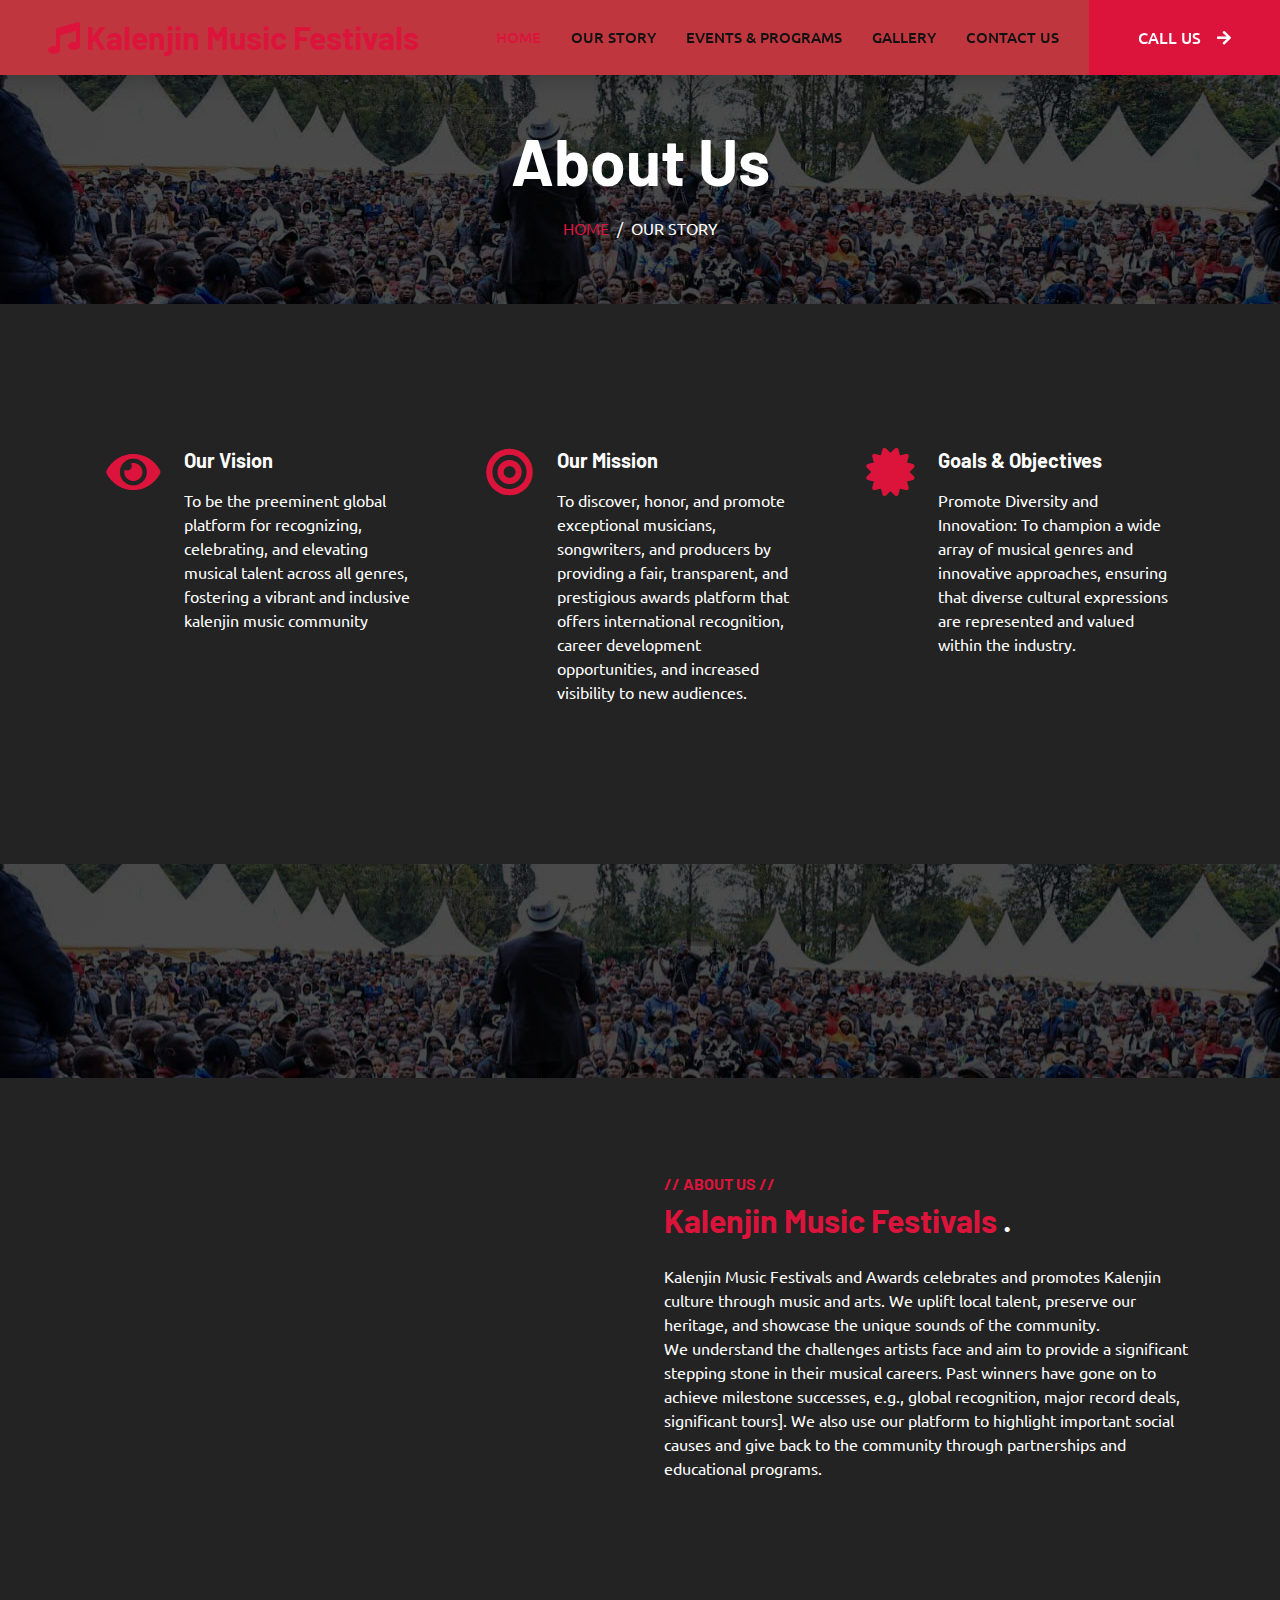
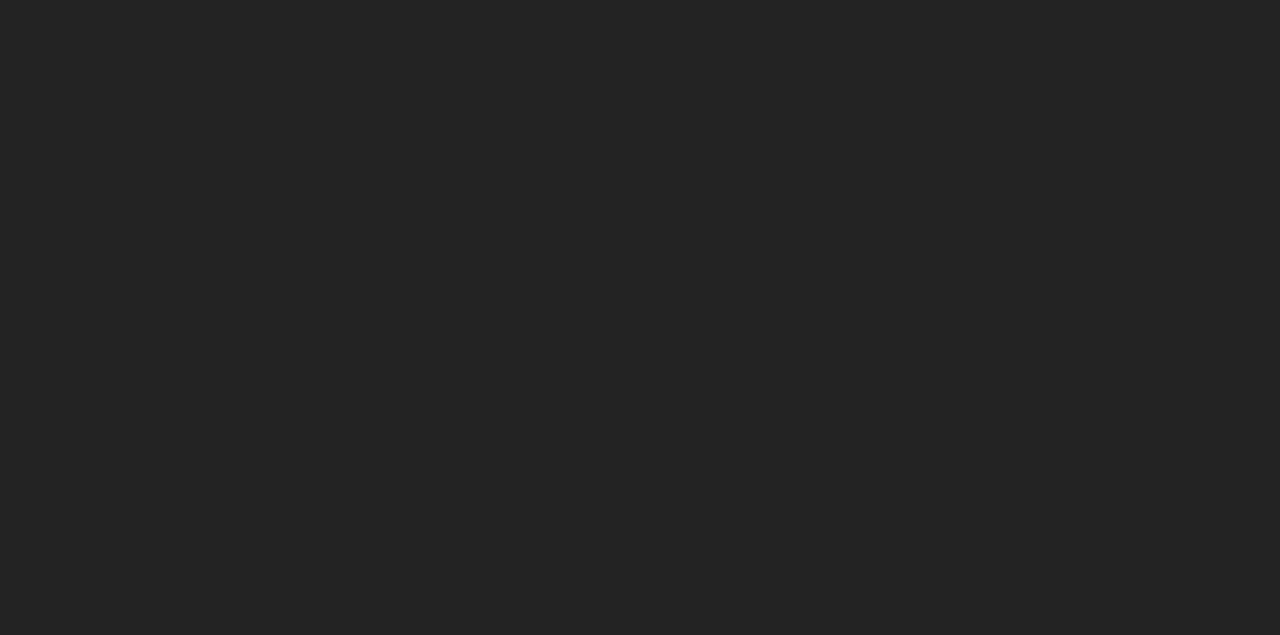
<file: about.html>
<!DOCTYPE html>
<html lang="en">

<head>
  <meta charset="utf-8" />
  <title>About us | Kalenjin Music Festivals </title>
  <meta content="width=device-width, initial-scale=1.0" name="viewport" />
  <meta content="Kalenjin Music Festivals" name="keywords" />
  <meta content="Our Story @Kalenjin Music Festivals" name="description" />

  <link href="img/favicon.ico" rel="icon" />

  <link rel="preconnect" href="https://fonts.googleapis.com" />
  <link rel="preconnect" href="https://fonts.gstatic.com" crossorigin />
  <link href="https://fonts.googleapis.com/css2?family=Barlow:wght@600;700&family=Ubuntu:wght@400;500&display=swap"
    rel="stylesheet" />

  <link href="https://cdnjs.cloudflare.com/ajax/libs/font-awesome/5.10.0/css/all.min.css" rel="stylesheet" />
  <link href="https://cdn.jsdelivr.net/npm/bootstrap-icons@1.4.1/font/bootstrap-icons.css" rel="stylesheet" />

  <link href="lib/owlcarousel/assets/owl.carousel.min.css" rel="stylesheet" />
  <link href="lib/tempusdominus/css/tempusdominus-bootstrap-4.min.css" rel="stylesheet" />

  <link href="css/bootstrap.min.css" rel="stylesheet" />

  <link href="css/style.css" rel="stylesheet" />
</head>

<body>


  <nav class="navbar navbar-expand-lg bg-white navbar-light shadow sticky-top p-0">
    <a href="index.html" class="navbar-brand d-flex align-items-center px-4 px-lg-5">
      <h2 class="m-0 text-primary">
        <i class="fa fa-music"></i> Kalenjin Music Festivals
      </h2>
    </a>
    <button type="button" class="navbar-toggler me-4" data-bs-toggle="collapse" data-bs-target="#navbarCollapse">
      <span class="navbar-toggler-icon"></span>
    </button>
    <div class="collapse navbar-collapse" id="navbarCollapse">
      <div class="navbar-nav ms-auto p-4 p-lg-0">
        <a href="index.html" class="nav-item nav-link active">Home</a>
        <a href="about.html" class="nav-item nav-link">Our Story</a>
        <a href="events.html" class="nav-item nav-link">Events & Programs</a>
        <a href="gallery.html" class="nav-item nav-link">Gallery</a>
        <a href="contact.html" class="nav-item nav-link">Contact Us</a>
      </div>
      <a href="tel:+254703768120" class="btn btn-primary py-4 px-lg-5 d-none d-lg-block">Call Us<i
          class="fa fa-arrow-right ms-3"></i></a>
    </div>
  </nav>

  <div class="container-fluid page-header mb-5 p-0" style="background-image: url(img/carousel-bg-1.jpg)">
    <div class="container-fluid page-header-inner py-5">
      <div class="container text-center">
        <h1 class="display-3 text-white mb-3 animated slideInDown">
          About Us
        </h1>
        <nav aria-label="breadcrumb">
          <ol class="breadcrumb justify-content-center text-uppercase">
            <li class="breadcrumb-item"><a href="index.html">Home</a></li>
            <li class="breadcrumb-item text-white active" aria-current="page">
              Our Story
            </li>
          </ol>
        </nav>
      </div>
    </div>
  </div>
  

  <div class="container-xxl py-5">
    <div class="container">
      <div class="row g-4">
        <div class="col-lg-4 col-md-6 wow fadeInUp" data-wow-delay="0.1s">
          <div class="d-flex py-5 px-4">
            <i class="fa fa-eye fa-3x text-primary flex-shrink-0"></i>
            <div class="ps-4">
              <h5 class="mb-3">Our Vision</h5>
              <p>
                To be the preeminent global platform for recognizing, celebrating, and elevating musical talent across
                all genres, fostering a vibrant and inclusive kalenjin music community
              </p>
            </div>
          </div>
        </div>
        <div class="col-lg-4 col-md-6 wow fadeInUp" data-wow-delay="0.3s">
          <div class="d-flex py-5 px-4">
            <i class="fa fa-bullseye fa-3x text-primary flex-shrink-0"></i>
            <div class="ps-4">
              <h5 class="mb-3">Our Mission</h5>
              <p>
                To discover, honor, and promote exceptional musicians, songwriters, and producers by providing a fair,
                transparent, and prestigious awards platform that offers international recognition, career development
                opportunities, and increased visibility to new audiences.
              </p>
            </div>
          </div>
        </div>
        <div class="col-lg-4 col-md-6 wow fadeInUp" data-wow-delay="0.5s">
          <div class="d-flex py-5 px-4">
            <i class="fa fa-certificate fa-3x text-primary flex-shrink-0"></i>
            <div class="ps-4">
              <h5 class="mb-3">Goals & Objectives</h5>
              <p>
                Promote Diversity and Innovation: To champion a wide array of musical genres and innovative approaches,
                ensuring that diverse cultural expressions are represented and valued within the industry.
              </p>
            </div>
          </div>
        </div>
      </div>
    </div>
  </div>

  <div class="container-fluid fact bg-dark my-5 py-5">
    <div class="container">
      <div class="row g-4">
        <div class="col-md-6 col-lg-3 text-center wow fadeIn" data-wow-delay="0.1s">
          <i class="fa fa-check fa-2x text-white mb-3"></i>
          <h2 class="text-white mb-2" data-toggle="counter-up">15</h2>
          <p class="text-white mb-0">Years In Industry</p>
        </div>
        <div class="col-md-6 col-lg-3 text-center wow fadeIn" data-wow-delay="0.3s">
          <i class="fa fa-users-cog fa-2x text-white mb-3"></i>
          <h2 class="text-white mb-2" data-toggle="counter-up">499</h2>
          <p class="text-white mb-0">Artists</p>
        </div>
        <div class="col-md-6 col-lg-3 text-center wow fadeIn" data-wow-delay="0.5s">
          <i class="fa fa-award fa-2x text-white mb-3"></i>
          <h2 class="text-white mb-2" data-toggle="counter-up">5699</h2>
          <p class="text-white mb-0">Awards</p>
        </div>
        <div class="col-md-6 col-lg-3 text-center wow fadeIn" data-wow-delay="0.7s">
          <i class="fa fa-calendar fa-2x text-white mb-3"></i>
          <h2 class="text-white mb-2" data-toggle="counter-up">8999</h2>
          <p class="text-white mb-0">Programs & Events</p>
        </div>
      </div>
    </div>
  </div>

  <div class="container-xxl py-5">
    <div class="container">
      <div class="row g-5">
        <div class="col-lg-6 pt-4" style="min-height: 400px">
          <div class="position-relative h-100 wow fadeIn" data-wow-delay="0.1s">
            <img class="position-absolute img-fluid w-100 h-100" src="img/logo.png" style="object-fit: cover" alt="" />
          </div>
        </div>
        <div class="col-lg-6">
          <h6 class="text-primary text-uppercase">// About Us //</h6>
          <h1 class="mb-4">
            <span class="text-primary">Kalenjin Music Festivals </span> .
          </h1>
          <p class="mb-4">
            Kalenjin Music Festivals and Awards celebrates and promotes Kalenjin culture through music and arts. We
            uplift local talent, preserve our heritage, and showcase the unique sounds of the community.<br>
            We understand the challenges artists face and aim to provide a significant stepping stone in their musical
            careers. Past winners have gone on to achieve milestone successes, e.g., global recognition, major
            record deals, significant tours]. We also use our platform to highlight important social causes and give
            back to the community through partnerships and educational programs.
          </p>
        </div>
      </div>
    </div>
  </div>

  

  <div class="container-fluid bg-dark text-light footer pt-5 mt-5 wow fadeIn" data-wow-delay="0.1s">
    <div class="container py-5">
      <div class="row g-5">
        <div class="col-lg-3 col-md-6">
          <h4 class="text-light mb-4">Address</h4>
          <p class="mb-2">
            <i class="fa fa-map-marker-alt me-3"></i> Eldoret, Kenya
          </p>
          <p class="mb-2">
            <i class="fa fa-phone-alt me-3"></i> 0703-768-120
          </p>
          <p class="mb-2">
            <i class="fa fa-envelope me-3"></i>hello@kalenjinmusicfestival.org
          </p>
          <div class="d-flex pt-2">
            <a class="btn btn-outline-light btn-social" href=""><i class="fab fa-twitter"></i></a>
            <a class="btn btn-outline-light btn-social" href="https://www.facebook.com/profile.php?id=61564987312670"><i class="fab fa-facebook-f"></i></a>
            <a class="btn btn-outline-light btn-social" href=""><i class="fab fa-youtube"></i></a>
            <a class="btn btn-outline-light btn-social" href=""><i class="fab fa-linkedin-in"></i></a>
          </div>
        </div>
        <div class="col-lg-3 col-md-6">
          <h4 class="text-light mb-4">Featured Events & Programs</h4>
          <h6 class="text-light">Voting will kick off from 11th November to 11th December 2025:</h6>
          <p class="mb-4">
            Awards Date: 13th December 2025.
            Venue : Eldoret Sports Club.</p>
          <h6 class="text-light">Last call for submission.:</h6>
          <p class="mb-0">Submission closes tomorrow at 11:59 pm.
            Voting will officially kick off from 11th November to 11th December 2025.
          </p>
        </div>
        <div class="col-lg-3 col-md-6">
          <h4 class="text-light mb-4">Quick Links</h4>
          <a class="btn btn-link" href="index.html">Home</a>
          <a class="btn btn-link" href="about.html">About Us</a>
          <a class="btn btn-link" href="events.html">Events & Programs</a>
          <a class="btn btn-link" href="gallery.html">Gallery</a>
          <a class="btn btn-link" href="contact.html">Contact Us</a>
        </div>
      </div>
    </div>
    <div class="container">
      <div class="copyright">
        <div class="row">
          <div class="col-md-6 text-center text-md-start mb-3 mb-md-0">
            ©2025 Kalenjin Music Festivals

          </div>
          <div class="col-md-6 text-center text-md-end">
            <div class="footer-menu">
              <a class="border-bottom" href="tel:+254722424220">Developed by Eyern</a>
            </div>
          </div>
        </div>
      </div>
    </div>
  </div>

  <script>
    var url = 'https://wati-integration-prod-service.clare.ai/v2/watiWidget.js?68831';
    var s = document.createElement('script');
    s.type = 'text/javascript';
    s.async = true;
    s.src = url;
    var options = {
    "enabled":true,
    "chatButtonSetting":{
        "backgroundColor":"#dc143c",
        "ctaText":"Chat with us 👋",
        "borderRadius":"25",
        "marginLeft": "0",
        "marginRight": "20",
        "marginBottom": "20",
        "ctaIconWATI":true,
        "position":"right"
    },
    "brandSetting":{
        "brandName":"Kalenjin Music Festivals",
        "brandSubTitle":"undefined",
        "brandImg":"https://www.wati.io/wp-content/uploads/2023/04/Wati-logo.svg",
        "welcomeText":"Hi there!\nHow can I help you today?",
        "messageText":"",
        "backgroundColor":"#dc143c",
        "ctaText":"Chat with us 👋",
        "borderRadius":"25",
        "autoShow":false,
        "phoneNumber":"254703768120"
    }
    };
    s.onload = function() {
        CreateWhatsappChatWidget(options);
    };
    var x = document.getElementsByTagName('script')[0];
    x.parentNode.insertBefore(s, x);
</script>

  <script src="https://code.jquery.com/jquery-3.4.1.min.js"></script>
  <script src="https://cdn.jsdelivr.net/npm/bootstrap@5.0.0/dist/js/bootstrap.bundle.min.js"></script>
  <script src="lib/wow/wow.min.js"></script>

  <script src="lib/waypoints/waypoints.min.js"></script>
  <script src="lib/counterup/counterup.min.js"></script>
  <script src="lib/owlcarousel/owl.carousel.min.js"></script>
  <script src="lib/tempusdominus/js/moment.min.js"></script>
  <script src="lib/tempusdominus/js/moment-timezone.min.js"></script>
  <script src="lib/tempusdominus/js/tempusdominus-bootstrap-4.min.js"></script>

  <script src="js/main.js"></script>
</body>

</html>
</file>
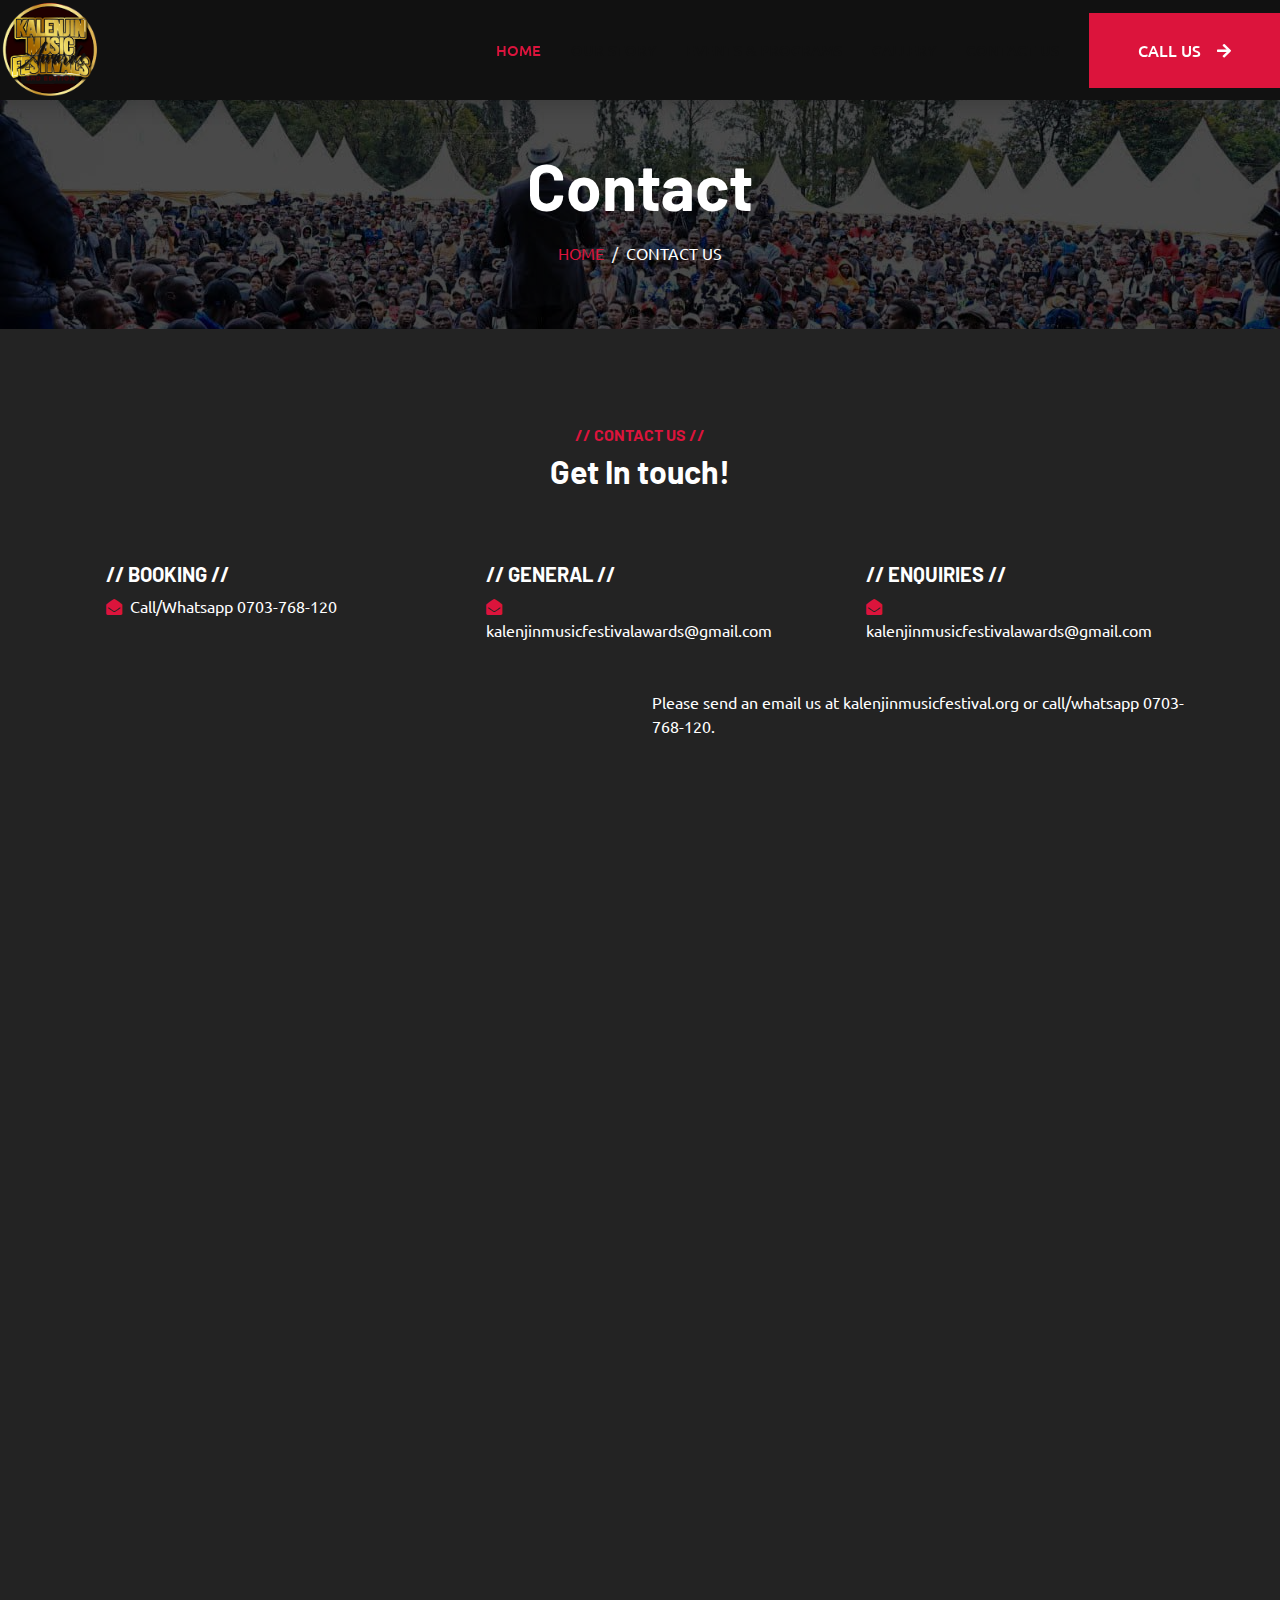
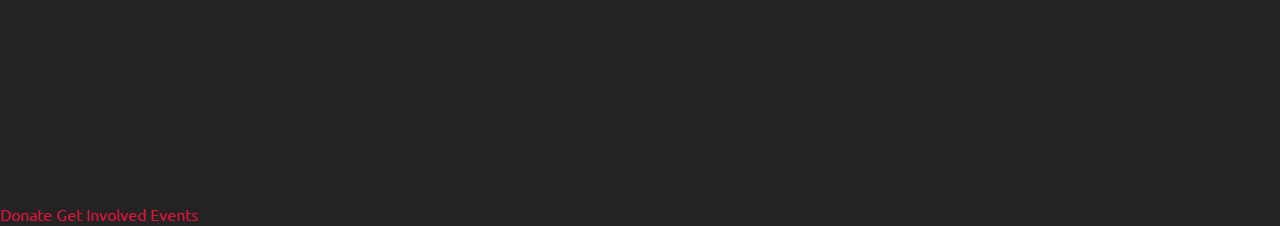
<file: contact.html>
<!DOCTYPE html>
<html lang="en">

<head>
  <meta charset="utf-8" />
  <title>Contact Us | Kalenjin Music Festivals </title>
  <meta content="width=device-width, initial-scale=1.0" name="viewport" />
  <meta content="Contact Kalenjin Music Festivals" name="keywords" />
  <meta content="Reach us today!" name="description" />
  <link href="img/favicon.ico" rel="icon" />

  <link rel="preconnect" href="https://fonts.googleapis.com" />
  <link rel="preconnect" href="https://fonts.gstatic.com" crossorigin />
  <link href="https://fonts.googleapis.com/css2?family=Barlow:wght@600;700&family=Ubuntu:wght@400;500&display=swap"
    rel="stylesheet" />

  <link href="https://cdnjs.cloudflare.com/ajax/libs/font-awesome/5.10.0/css/all.min.css" rel="stylesheet" />
  <link href="https://cdn.jsdelivr.net/npm/bootstrap-icons@1.4.1/font/bootstrap-icons.css" rel="stylesheet" />

  <link href="lib/owlcarousel/assets/owl.carousel.min.css" rel="stylesheet" />
  <link href="lib/tempusdominus/css/tempusdominus-bootstrap-4.min.css" rel="stylesheet" />

  <link href="css/bootstrap.min.css" rel="stylesheet" />

  <link href="css/style.css" rel="stylesheet" />
</head>

<body>

  <nav class="navbar navbar-expand-lg bg-dark navbar-light shadow sticky-top p-0">
    <a href="index.html">
      <img alt="Kalenjin Music Festivals" src="img/logo.png" width="100px" height="100px">
    </a>
    <button type="button" class="navbar-toggler me-4" data-bs-toggle="collapse" data-bs-target="#navbarCollapse">
      <span class="navbar-toggler-icon"></span>
    </button>
    <div class="collapse navbar-collapse" id="navbarCollapse">
      <div class="navbar-nav ms-auto p-4 p-lg-0">
        <a href="index.html" class="nav-item nav-link active">Home</a>
        <a href="about.html" class="nav-item nav-link">Our Story</a>
        <a href="events.html" class="nav-item nav-link">Events & Programs</a>
        <a href="gallery.html" class="nav-item nav-link">Gallery</a>
        <a href="contact.html" class="nav-item nav-link">Contact Us</a>
      </div>
      <a href="tel:+254703768120" class="btn btn-primary py-4 px-lg-5 d-none d-lg-block">Call Us<i
          class="fa fa-arrow-right ms-3"></i></a>
    </div>
  </nav>

  <div class="container-fluid page-header mb-5 p-0" style="background-image: url(img/carousel-bg-1.jpg)">
    <div class="container-fluid page-header-inner py-5">
      <div class="container text-center">
        <h1 class="display-3 text-white mb-3 animated slideInDown">
          Contact
        </h1>
        <nav aria-label="breadcrumb">
          <ol class="breadcrumb justify-content-center text-uppercase">
            <li class="breadcrumb-item"><a href="index.html">Home</a></li>
            <li class="breadcrumb-item text-white active" aria-current="page">
              Contact Us
            </li>
          </ol>
        </nav>
      </div>
    </div>
  </div>

  <div class="container-xxl py-5">
    <div class="container">
      <div class="text-center wow fadeInUp" data-wow-delay="0.1s">
        <h6 class="text-primary text-uppercase">// Contact Us //</h6>
        <h1 class="mb-5">Get In touch!</h1>
      </div>
      <div class="row g-4">
        <div class="col-12">
          <div class="row gy-4">
            <div class="col-md-4">
              <div class="d-flex flex-column justify-content-center p-4">
                <h5 class="text-uppercase">// Booking //</h5>
                <p class="m-0">
                  <i class="fa fa-envelope-open text-primary me-2"></i>Call/Whatsapp 0703-768-120
                </p>
              </div>
            </div>
            <div class="col-md-4">
              <div class="d-flex flex-column justify-content-center p-4">
                <h5 class="text-uppercase">// General //</h5>
                <p class="m-0">
                  <i class="fa fa-envelope-open text-primary me-2"></i>kalenjinmusicfestivalawards@gmail.com
                </p>
              </div>
            </div>
            <div class="col-md-4">
              <div class="d-flex flex-column justify-content-center p-4">
                <h5 class="text-uppercase">// Enquiries //</h5>
                <p class="m-0">
                  <i class="fa fa-envelope-open text-primary me-2"></i>kalenjinmusicfestivalawards@gmail.com
                </p>
              </div>
            </div>
          </div>
        </div>
        <div class="col-md-6 wow fadeIn" data-wow-delay="0.1s">
          <iframe class="position-relative rounded w-100 h-100"
            src="https://www.google.com/maps/embed?pb=!1m18!1m12!1m3!1d127669.09351939037!2d35.186810074950195!3d0.5117559707752171!2m3!1f0!2f0!3f0!3m2!1i1024!2i768!4f13.1!3m3!1m2!1s0x178101ae37f9f535%3A0xe2db337df0fc0820!2sEldoret!5e0!3m2!1sen!2ske!4v1762607680814!5m2!1sen!2ske"
            frameborder="0" style="min-height: 350px; border: 0" allowfullscreen="" aria-hidden="false"
            tabindex="0"></iframe>
        </div>
        <div class="col-md-6">
          <div class="wow fadeInUp" data-wow-delay="0.2s">
            <p class="mb-4">
              Please send an email us at kalenjinmusicfestival.org or call/whatsapp
              0703-768-120.
            </p>
          </div>
        </div>
      </div>
    </div>
  </div>

  <div class="container-fluid bg-dark text-light footer pt-5 mt-5 wow fadeIn" data-wow-delay="0.1s">
    <div class="container py-5">
      <div class="row g-5">
        <div class="col-lg-3 col-md-6">
          <h4 class="text-light mb-4">Address</h4>
          <p class="mb-2">
            <i class="fa fa-map-marker-alt me-3"></i> Eldoret, Kenya
          </p>
          <p class="mb-2">
            <i class="fa fa-phone-alt me-3"></i> 0703-768-120
          </p>
          <p class="mb-2">
            <i class="fa fa-envelope me-3"></i>kalenjinmusicfestivalawards@gmail.com
          </p>
          <div class="d-flex pt-2">
            <a class="btn btn-outline-light btn-social" href=""><i class="fab fa-twitter"></i></a>
            <a class="btn btn-outline-light btn-social" href="https://www.facebook.com/profile.php?id=61564987312670"><i
                class="fab fa-facebook-f"></i></a>
            <a class="btn btn-outline-light btn-social" href=""><i class="fab fa-youtube"></i></a>
            <a class="btn btn-outline-light btn-social" href=""><i class="fab fa-linkedin-in"></i></a>
          </div>
        </div>
        <div class="col-lg-3 col-md-6">
          <h4 class="text-light mb-4">Featured Events & Programs</h4>
          <h6 class="text-light">Our Patron, (KMFA), will be live in Taach Fm Radio:</h6>
          <p class="mb-4">
            Our Patron, Kalenjin Music Festival Awards (KMFA), will be live tomorrow from 7:00 am to 9:00 am in Taach FM
            radio to discuss the 3rd Edition.
          </p>
          <h6 class="text-light">Posthumous Award:</h6>
          <p class="mb-0">
            Through this award, we honour their memory in a meaningful way and extend our support to their families,
            recognising the lasting legacy these artists have left behind.
          </p>
        </div>
        <div class="col-lg-3 col-md-6">
          <h4 class="text-light mb-4">Quick Links</h4>
          <a class="btn btn-link" href="index.html">Home</a>
          <a class="btn btn-link" href="about.html">About Us</a>
          <a class="btn btn-link" href="events.html">Events & Programs</a>
          <a class="btn btn-link" href="gallery.html">Gallery</a>
          <a class="btn btn-link" href="contact.html">Contact Us</a>
        </div>
      </div>
    </div>
    <div class="container">
      <div class="copyright">
        <div class="row">
          <div class="col-md-6 text-center text-md-start mb-3 mb-md-0">
            ©2025 Kalenjin Music Festivals

          </div>
          <div class="col-md-6 text-center text-md-end">
            <div class="footer-menu">
              <a class="border-bottom" href="tel:+254722424220">Developed by Eyern</a>
            </div>
          </div>
        </div>
      </div>
    </div>
  </div>
  <div class="floating-buttons-container">
    <a href="contact.html" class="f-button">Donate</a>
    <a href="events.html" class="f-button">Get Involved</a>
    <a href="events.html" class="f-button">Events</a>
</div>

  <script>
    var url = 'https://wati-integration-prod-service.clare.ai/v2/watiWidget.js?68831';
    var s = document.createElement('script');
    s.type = 'text/javascript';
    s.async = true;
    s.src = url;
    var options = {
    "enabled":true,
    "chatButtonSetting":{
        "backgroundColor":"#dc143c",
        "ctaText":"Chat with us 👋",
        "borderRadius":"25",
        "marginLeft": "0",
        "marginRight": "20",
        "marginBottom": "20",
        "ctaIconWATI":true,
        "position":"right"
    },
    "brandSetting":{
        "brandName":"Kalenjin Music Festivals",
        "brandSubTitle":"undefined",
        "brandImg":"https://www.wati.io/wp-content/uploads/2023/04/Wati-logo.svg",
        "welcomeText":"Hi there!\nHow can I help you today?",
        "messageText":"",
        "backgroundColor":"#dc143c",
        "ctaText":"Chat with us 👋",
        "borderRadius":"25",
        "autoShow":false,
        "phoneNumber":"254703768120"
    }
    };
    s.onload = function() {
        CreateWhatsappChatWidget(options);
    };
    var x = document.getElementsByTagName('script')[0];
    x.parentNode.insertBefore(s, x);
</script>

  <script src="https://code.jquery.com/jquery-3.4.1.min.js"></script>
  <script src="https://cdn.jsdelivr.net/npm/bootstrap@5.0.0/dist/js/bootstrap.bundle.min.js"></script>
  <script src="lib/wow/wow.min.js"></script>

  <script src="lib/waypoints/waypoints.min.js"></script>
  <script src="lib/counterup/counterup.min.js"></script>
  <script src="lib/owlcarousel/owl.carousel.min.js"></script>
  <script src="lib/tempusdominus/js/moment.min.js"></script>
  <script src="lib/tempusdominus/js/moment-timezone.min.js"></script>
  <script src="lib/tempusdominus/js/tempusdominus-bootstrap-4.min.js"></script>

  <script src="js/main.js"></script>
</body>

</html>
</file>
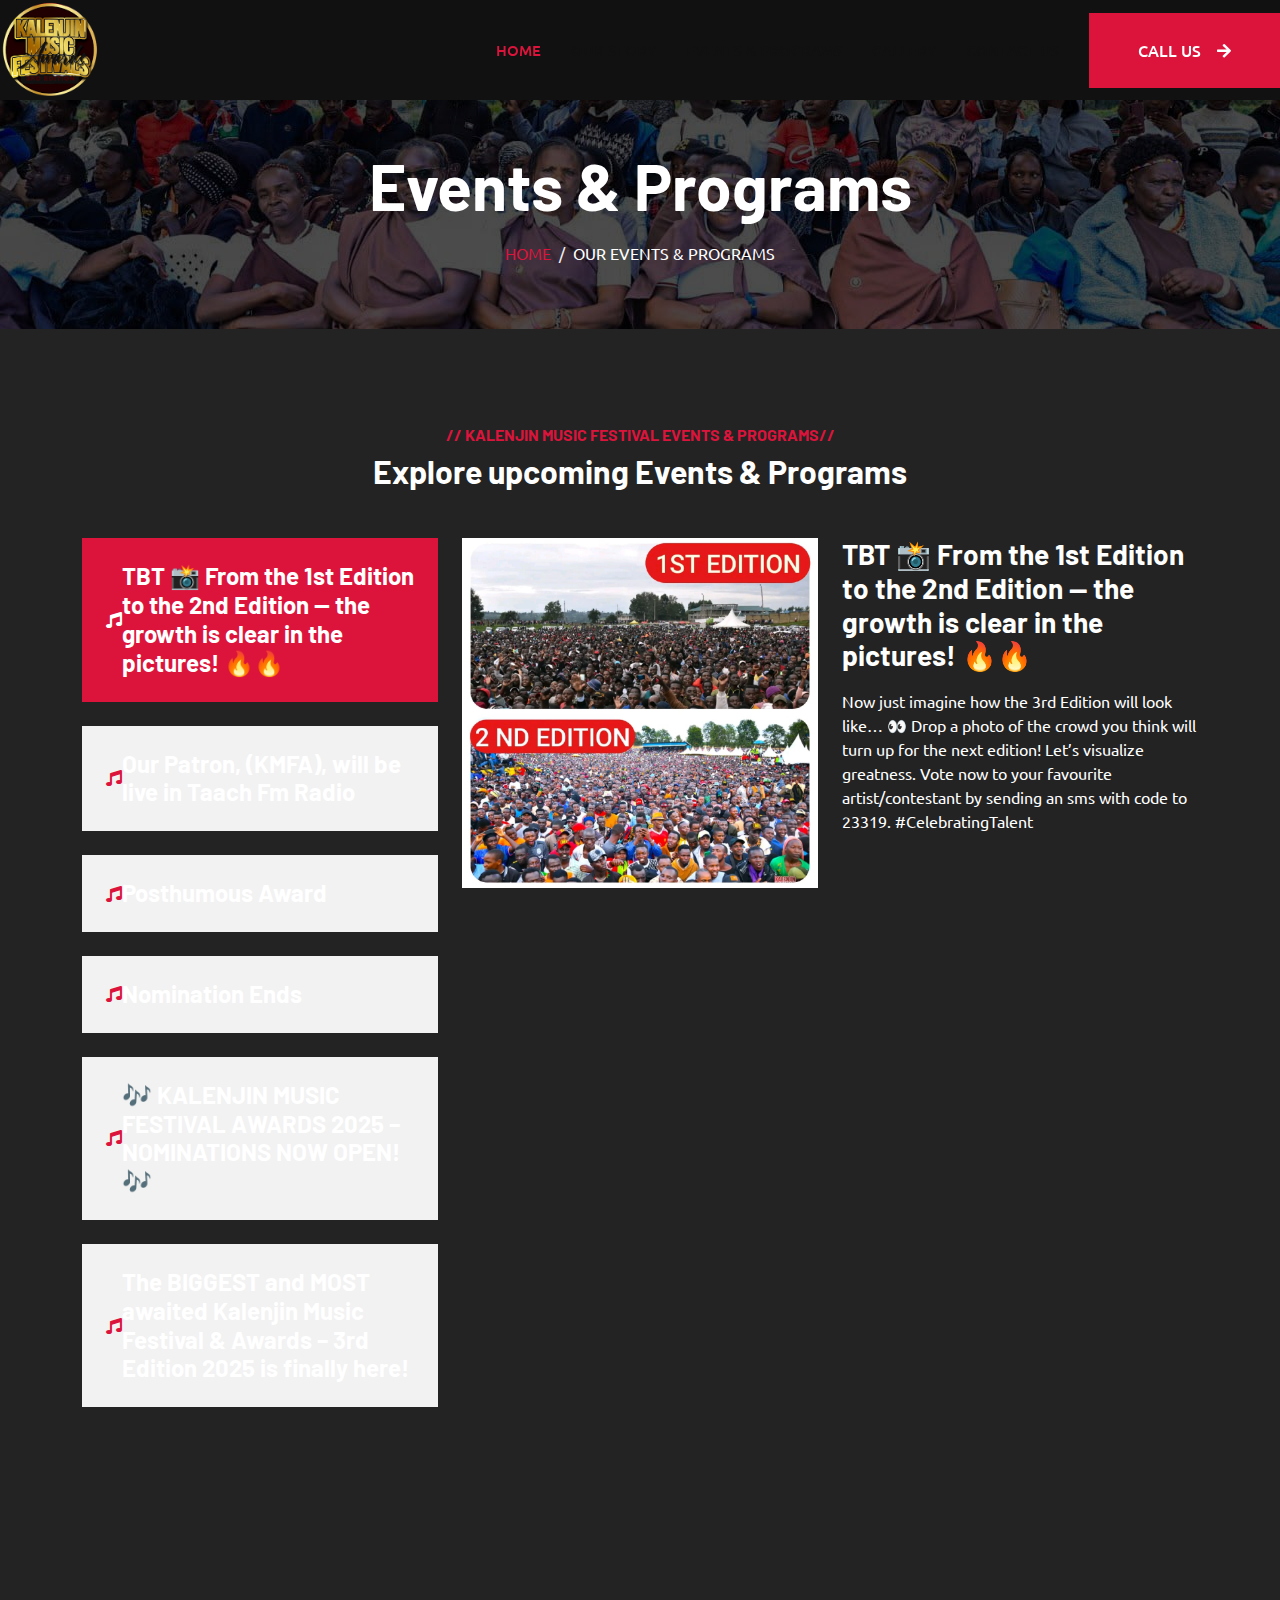
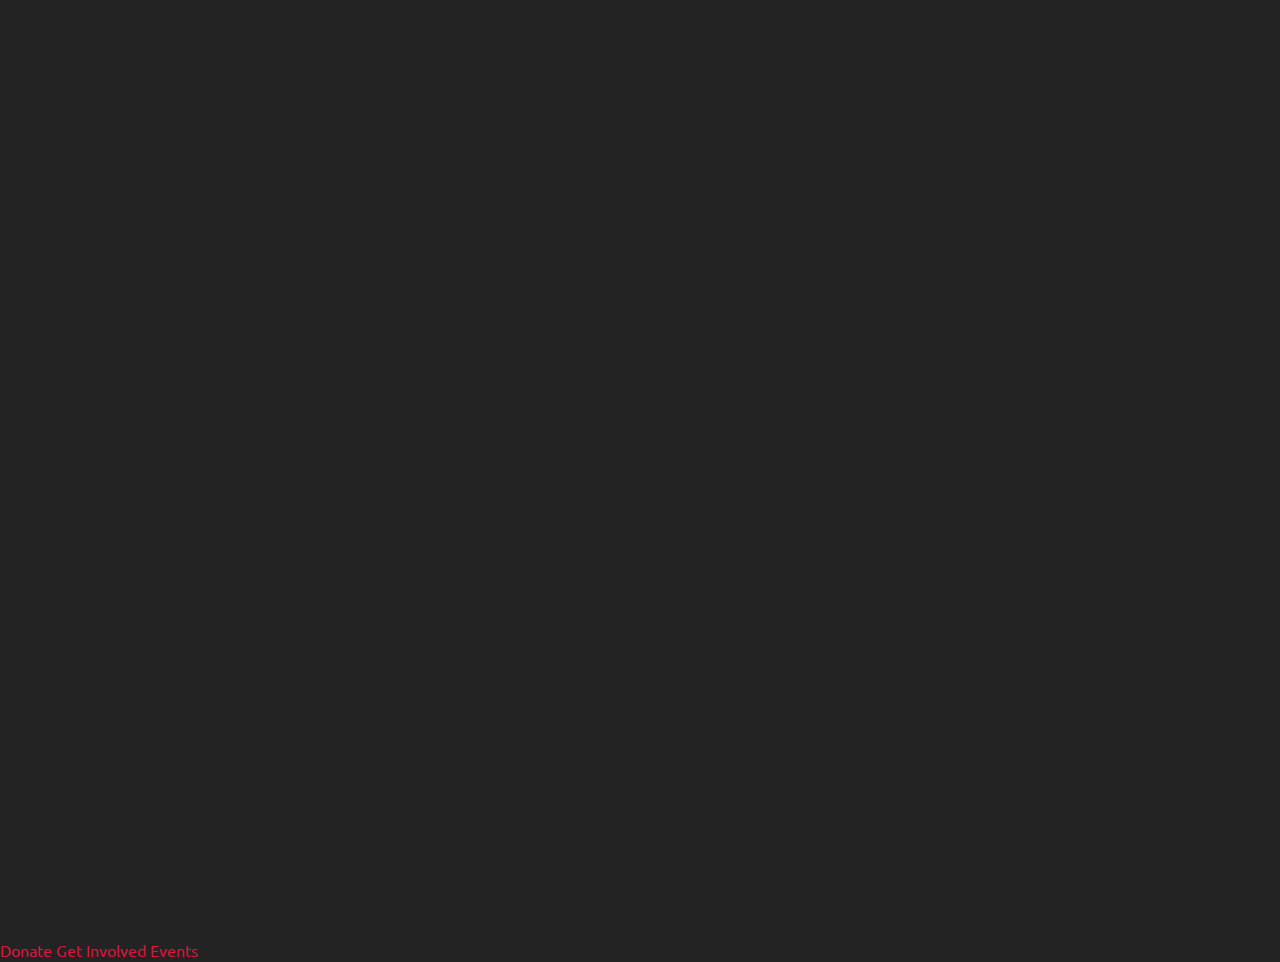
<file: events.html>
<!DOCTYPE html>
<html lang="en">

<head>
  <meta charset="utf-8" />
  <title>Events & Programs | Kalenjin Music Festivals </title>
  <meta content="width=device-width, initial-scale=1.0" name="viewport" />
  <meta content="Kalenjin Music Festivals" name="keywords" />
  <meta content="Events & Programs Kalenjin Music Festivals" name="description" />
  <link href="img/favicon.ico" rel="icon" />

  <link rel="preconnect" href="https://fonts.googleapis.com" />
  <link rel="preconnect" href="https://fonts.gstatic.com" crossorigin />
  <link href="https://fonts.googleapis.com/css2?family=Barlow:wght@600;700&family=Ubuntu:wght@400;500&display=swap"
    rel="stylesheet" />

  <link href="https://cdnjs.cloudflare.com/ajax/libs/font-awesome/5.10.0/css/all.min.css" rel="stylesheet" />
  <link href="https://cdn.jsdelivr.net/npm/bootstrap-icons@1.4.1/font/bootstrap-icons.css" rel="stylesheet" />

  <link href="lib/owlcarousel/assets/owl.carousel.min.css" rel="stylesheet" />
  <link href="lib/tempusdominus/css/tempusdominus-bootstrap-4.min.css" rel="stylesheet" />

  <link href="css/bootstrap.min.css" rel="stylesheet" />

  <link href="css/style.css" rel="stylesheet" />
</head>

<body>


  <nav class="navbar navbar-expand-lg bg-dark navbar-light shadow sticky-top p-0">
    <a href="index.html">
      <img alt="Kalenjin Music Festivals" src="img/logo.png" width="100px" height="100px">
    </a>
    <button type="button" class="navbar-toggler me-4" data-bs-toggle="collapse" data-bs-target="#navbarCollapse">
      <span class="navbar-toggler-icon"></span>
    </button>
    <div class="collapse navbar-collapse" id="navbarCollapse">
      <div class="navbar-nav ms-auto p-4 p-lg-0">
        <a href="index.html" class="nav-item nav-link active">Home</a>
        <a href="about.html" class="nav-item nav-link">Our Story</a>
        <a href="events.html" class="nav-item nav-link">Events & Programs</a>
        <a href="gallery.html" class="nav-item nav-link">Gallery</a>
        <a href="contact.html" class="nav-item nav-link">Contact Us</a>
      </div>
      <a href="tel:+254703768120" class="btn btn-primary py-4 px-lg-5 d-none d-lg-block">Call Us<i
          class="fa fa-arrow-right ms-3"></i></a>
    </div>
  </nav>

  <div class="container-fluid page-header mb-5 p-0" style="background-image: url(img/carousel-bg-2.jpg)">
    <div class="container-fluid page-header-inner py-5">
      <div class="container text-center">
        <h1 class="display-3 text-white mb-3 animated slideInDown">
          Events & Programs
        </h1>
        <nav aria-label="breadcrumb">
          <ol class="breadcrumb justify-content-center text-uppercase">
            <li class="breadcrumb-item"><a href="index.html">Home</a></li>
            <li class="breadcrumb-item text-white active" aria-current="page">
              Our Events & Programs
            </li>
          </ol>
        </nav>
      </div>
    </div>
  </div>

  <div class="container-xxl service py-5">
    <div class="container">
      <div class="text-center wow fadeInUp" data-wow-delay="0.1s">
        <h6 class="text-primary text-uppercase">// Kalenjin Music Festival Events & Programs//</h6>
        <h1 class="mb-5">Explore upcoming Events & Programs</h1>
      </div>
      <div class="row g-4 wow fadeInUp" data-wow-delay="0.3s">
        <div class="col-lg-4">
          <div class="nav w-100 nav-pills me-4">
            <button class="nav-link w-100 d-flex align-items-center text-start p-4 mb-4 active" data-bs-toggle="pill"
              data-bs-target="#tab-pane-7" type="button">
              <i class="fa fa-music"></i>
              <h4 class="m-0"> TBT 📸 From the 1st Edition to the 2nd Edition — the growth is clear in the pictures!
                🔥🔥</h4>
            </button>
            <button class="nav-link w-100 d-flex align-items-center text-start p-4 mb-4" data-bs-toggle="pill"
              data-bs-target="#tab-pane-5" type="button">
              <i class="fa fa-music"></i>
              <h4 class="m-0"> Our Patron, (KMFA), will be live in Taach Fm Radio</h4>
            </button>
            <button class="nav-link w-100 d-flex align-items-center text-start p-4 mb-4" data-bs-toggle="pill"
              data-bs-target="#tab-pane-6" type="button">
              <i class="fa fa-music"></i>
              <h4 class="m-0"> Posthumous Award</h4>
            </button>
            <button class="nav-link w-100 d-flex align-items-center text-start p-4 mb-4" data-bs-toggle="pill"
              data-bs-target="#tab-pane-1" type="button">
              <i class="fa fa-music"></i>
              <h4 class="m-0"> Nomination Ends</h4>
            </button>
            <button class="nav-link w-100 d-flex align-items-center text-start p-4 mb-4" data-bs-toggle="pill"
              data-bs-target="#tab-pane-3" type="button">
              <i class="fa fa-music"></i>
              <h4 class="m-0"> 🎶 KALENJIN MUSIC FESTIVAL AWARDS 2025 – NOMINATIONS NOW OPEN! 🎶</h4>
            </button>
            <button class="nav-link w-100 d-flex align-items-center text-start p-4 mb-0" data-bs-toggle="pill"
              data-bs-target="#tab-pane-4" type="button">
              <i class="fa fa-music"></i>
              <h4 class="m-0"> The BIGGEST and MOST awaited Kalenjin Music Festival & Awards – 3rd Edition 2025 is
                finally here!</h4>
            </button>
          </div>
        </div>
        <div class="col-lg-8">
          <div class="tab-content w-100">
            <div class="tab-pane fade show active" id="tab-pane-7">
              <div class="row g-4">
                <div class="col-md-6" style="min-height: 350px">
                  <div class="position-relative h-100">
                    <img class="position-absolute img-fluid w-100 h-100" src="img/event-7.jpg" style="object-fit: cover"
                      alt="" />
                  </div>
                </div>
                <div class="col-md-6">
                  <h3 class="mb-3">
                    TBT 📸

                    From the 1st Edition to the 2nd Edition — the growth is clear in the pictures! 🔥🔥
                  </h3>
                  <p class="mb-4">
                    Now just imagine how the 3rd Edition will look like… 👀
                    Drop a photo of the crowd you think will turn up for the next edition! Let’s visualize greatness.

                    Vote now to your favourite artist/contestant by sending an sms with code to 23319.

                    #CelebratingTalent
                  </p>
                </div>
              </div>
            </div>
            <div class="tab-pane fade" id="tab-pane-5">
              <div class="row g-4">
                <div class="col-md-6" style="min-height: 350px">
                  <div class="position-relative h-100">
                    <img class="position-absolute img-fluid w-100 h-100" src="img/event-5.jpg" style="object-fit: cover"
                      alt="" />
                  </div>
                </div>
                <div class="col-md-6">
                  <h3 class="mb-3">
                    Our Patron, (KMFA), will be live in Taach Fm Radio
                  </h3>
                  <p class="mb-4">
                    Our Patron, Kalenjin Music Festival Awards (KMFA), will be live tomorrow from 7:00 am to 9:00 am in
                    Taach FM radio to discuss the 3rd Edition.
                    Voting is ongoing till 11th December 2025.
                    Vote for your favourite contestant by sending their codes to 23319
                  </p>
                </div>
              </div>
            </div>
            <div class="tab-pane fade" id="tab-pane-6">
              <div class="row g-4">
                <div class="col-md-6" style="min-height: 350px">
                  <div class="position-relative h-100">
                    <img class="position-absolute img-fluid w-100 h-100" src="img/event-6.jpg" style="object-fit: cover"
                      alt="" />
                  </div>
                </div>
                <div class="col-md-6">
                  <h3 class="mb-3">
                    Posthumous Award
                  </h3>
                  <p class="mb-4">
                    The Posthumous Award exists to remind us that even after an artist departs, their voice continues to
                    shape and inspire our community. Through this award, we honour their memory in a meaningful way and
                    extend our support to their families, recognising the lasting legacy these artists have left behind.
                  </p>
                </div>
              </div>
            </div>
            <div class="tab-pane fade" id="tab-pane-1">
              <div class="row g-4">
                <div class="col-md-6" style="min-height: 350px">
                  <div class="position-relative h-100">
                    <img class="position-absolute img-fluid w-100 h-100" src="img/event-1.jpg" style="object-fit: cover"
                      alt="" />
                  </div>
                </div>
                <div class="col-md-6">
                  <h3 class="mb-3">
                    Nomination Ends
                  </h3>
                  <p class="mb-4">
                    Voting will kick off from 11th November to 11th December 2025.
                    Awards Date: 13th December 2025.
                    Venue : Eldoret Sports Club.
                  </p>
                </div>
              </div>
            </div>
            <div class="tab-pane fade" id="tab-pane-3">
              <div class="row g-4">
                <div class="col-md-6" style="min-height: 350px">
                  <div class="position-relative h-100">
                    <img class="position-absolute img-fluid w-100 h-100" src="img/event-3.jpg" style="object-fit: cover"
                      alt="" />
                  </div>
                </div>
                <div class="col-md-6">
                  <h3 class="mb-3">🎶 KALENJIN MUSIC FESTIVAL AWARDS 2025 – NOMINATIONS NOW OPEN! 🎶</h3>
                  <p class="mb-4">
                    Are you an artist ready to shine? 🌟
                    The moment is here!
                    📅 Nomination Period: 24th Oct – 4th Nov 2025
                    🗳️ Who Can Nominate: Artists only will nominate themselves.
                    📱 How to Nominate: Text/WhatsApp 0703768120 with your Name, Stage Name, Category, and Reason You
                    Deserve That Category
                    💥 Public Voting: Everyone will vote from 11th Nov – 11th Dec 2025
                    🏆 Awards Day: 13th Dec 2025
                    📍 Venue: Eldoret Sports Club
                    Let your talent rise, let your fans decide!
                    🔥 Don’t miss out on celebrating the best of Kalenjin music and culture.
                  </p>
                </div>
              </div>
            </div>
            <div class="tab-pane fade" id="tab-pane-4">
              <div class="row g-4">
                <div class="col-md-6" style="min-height: 350px">
                  <div class="position-relative h-100">
                    <img class="position-absolute img-fluid w-100 h-100" src="img/event-4.jpg" style="object-fit: cover"
                      alt="" />
                  </div>
                </div>
                <div class="col-md-6">
                  <h3 class="mb-3">The BIGGEST and MOST awaited Kalenjin Music Festival & Awards – 3rd Edition 2025 is
                    finally here! </h3>
                  <p class="mb-4">
                    This is the moment every artist, fan, and supporter of Kalenjin music has been waiting for. The
                    stage is set, and the countdown has officially begun.
                    Nominations will officially open on Friday, 24th October 2025, and run until 4th November 2025.
                    Artists, please get ready to nominate yourself and fans get ready to vote for your favourite artist.
                    This is your chance to support the musicians who continue to shape and inspire our culture through
                    their creativity and sound.
                  </p>
                </div>
              </div>
            </div>
          </div>
        </div>
      </div>
    </div>
  </div>

  <div class="container-fluid bg-secondary booking my-5 wow fadeInUp" data-wow-delay="0.1s">
    <div class="container">
      <div class="row gx-5">
        <div class="col-lg-6 py-5">
          <div class="py-5">
            <h1 class="text-white mb-4">
              Why are thousands joining us?
            </h1>
            <p class="text-white mb-0">
              Kalenjin Music Festivals and Awards celebrates and promotes Kalenjin culture through music and arts. We
              uplift local talent, preserve our heritage, and showcase the unique sounds of the community
            </p>
          </div>
        </div>
      </div>
    </div>
  </div>

  <div class="container-fluid bg-dark text-light footer pt-5 mt-5 wow fadeIn" data-wow-delay="0.1s">
    <div class="container py-5">
      <div class="row g-5">
        <div class="col-lg-3 col-md-6">
          <h4 class="text-light mb-4">Address</h4>
          <p class="mb-2">
            <i class="fa fa-map-marker-alt me-3"></i> Eldoret, Kenya
          </p>
          <p class="mb-2">
            <i class="fa fa-phone-alt me-3"></i> 0703-768-120
          </p>
          <p class="mb-2">
            <i class="fa fa-envelope me-3"></i>kalenjinmusicfestivalawards@gmail.com
          </p>
          <div class="d-flex pt-2">
            <a class="btn btn-outline-light btn-social" href=""><i class="fab fa-twitter"></i></a>
            <a class="btn btn-outline-light btn-social" href="https://www.facebook.com/profile.php?id=61564987312670"><i
                class="fab fa-facebook-f"></i></a>
            <a class="btn btn-outline-light btn-social" href=""><i class="fab fa-youtube"></i></a>
            <a class="btn btn-outline-light btn-social" href=""><i class="fab fa-linkedin-in"></i></a>
          </div>
        </div>
        <div class="col-lg-3 col-md-6">
          <h4 class="text-light mb-4">Featured Events & Programs</h4>
          <h6 class="text-light">Our Patron, (KMFA), will be live in Taach Fm Radio:</h6>
          <p class="mb-4">
            Our Patron, Kalenjin Music Festival Awards (KMFA), will be live tomorrow from 7:00 am to 9:00 am in Taach FM
            radio to discuss the 3rd Edition.
          </p>
          <h6 class="text-light">Posthumous Award:</h6>
          <p class="mb-0">
            Through this award, we honour their memory in a meaningful way and extend our support to their families,
            recognising the lasting legacy these artists have left behind.
          </p>
        </div>
        <div class="col-lg-3 col-md-6">
          <h4 class="text-light mb-4">Quick Links</h4>
          <a class="btn btn-link" href="index.html">Home</a>
          <a class="btn btn-link" href="about.html">About Us</a>
          <a class="btn btn-link" href="events.html">Events & Programs</a>
          <a class="btn btn-link" href="gallery.html">Gallery</a>
          <a class="btn btn-link" href="contact.html">Contact Us</a>
        </div>
      </div>
    </div>
    <div class="container">
      <div class="copyright">
        <div class="row">
          <div class="col-md-6 text-center text-md-start mb-3 mb-md-0">
            ©2025 Kalenjin Music Festivals

          </div>
          <div class="col-md-6 text-center text-md-end">
            <div class="footer-menu">
              <a class="border-bottom" href="tel:+254722424220">Developed by Eyern</a>
            </div>
          </div>
        </div>
      </div>
    </div>
  </div>

  <div class="floating-buttons-container">
    <a href="contact.html" class="f-button">Donate</a>
    <a href="events.html" class="f-button">Get Involved</a>
    <a href="events.html" class="f-button">Events</a>
</div>

  <script>
    var url = 'https://wati-integration-prod-service.clare.ai/v2/watiWidget.js?68831';
    var s = document.createElement('script');
    s.type = 'text/javascript';
    s.async = true;
    s.src = url;
    var options = {
    "enabled":true,
    "chatButtonSetting":{
        "backgroundColor":"#dc143c",
        "ctaText":"Chat with us 👋",
        "borderRadius":"25",
        "marginLeft": "0",
        "marginRight": "20",
        "marginBottom": "20",
        "ctaIconWATI":true,
        "position":"right"
    },
    "brandSetting":{
        "brandName":"Kalenjin Music Festivals",
        "brandSubTitle":"undefined",
        "brandImg":"https://www.wati.io/wp-content/uploads/2023/04/Wati-logo.svg",
        "welcomeText":"Hi there!\nHow can I help you today?",
        "messageText":"",
        "backgroundColor":"#dc143c",
        "ctaText":"Chat with us 👋",
        "borderRadius":"25",
        "autoShow":false,
        "phoneNumber":"254703768120"
    }
    };
    s.onload = function() {
        CreateWhatsappChatWidget(options);
    };
    var x = document.getElementsByTagName('script')[0];
    x.parentNode.insertBefore(s, x);
</script>

  <script src="https://code.jquery.com/jquery-3.4.1.min.js"></script>
  <script src="https://cdn.jsdelivr.net/npm/bootstrap@5.0.0/dist/js/bootstrap.bundle.min.js"></script>
  <script src="lib/wow/wow.min.js"></script>

  <script src="lib/waypoints/waypoints.min.js"></script>
  <script src="lib/counterup/counterup.min.js"></script>
  <script src="lib/owlcarousel/owl.carousel.min.js"></script>
  <script src="lib/tempusdominus/js/moment.min.js"></script>
  <script src="lib/tempusdominus/js/moment-timezone.min.js"></script>
  <script src="lib/tempusdominus/js/tempusdominus-bootstrap-4.min.js"></script>

  <script src="js/main.js"></script>
</body>

</html>
</file>
<file: css/style.css>
:root {
  --primary: #DC143C;
  --secondary: #DC143C;
  --light: #f2f2f2;
  --dark: #111111;
}

.fw-medium {
  font-weight: 600 !important;
}

.back-to-top {
  position: fixed;
  display: none;
  right: 45px;
  bottom: 45px;
  z-index: 99;
}

#spinner {
  opacity: 0;
  visibility: hidden;
  transition: opacity 0.5s ease-out, visibility 0s linear 0.5s;
  z-index: 99999;
}

#spinner.show {
  transition: opacity 0.5s ease-out, visibility 0s linear 0s;
  visibility: visible;
  opacity: 1;
}

.btn {
  font-weight: 500;
  text-transform: uppercase;
  transition: 0.5s;
}

.btn.btn-primary,
.btn.btn-secondary {
  color: #ffffff;
}

.btn-square {
  width: 38px;
  height: 38px;
}

.btn-sm-square {
  width: 32px;
  height: 32px;
}

.btn-lg-square {
  width: 48px;
  height: 48px;
}

.btn-square,
.btn-sm-square,
.btn-lg-square {
  padding: 0;
  display: flex;
  align-items: center;
  justify-content: center;
  font-weight: normal;
  border-radius: 2px;
}

.navbar .dropdown-toggle::after {
  border: none;
  content: "\f107";
  font-family: "Font Awesome 5 Free";
  font-weight: 900;
  vertical-align: middle;
  margin-left: 8px;
}

.navbar-light .navbar-nav .nav-link {
  margin-right: 30px;
  padding: 25px 0;
  color: #ffffff;
  font-size: 15px;
  text-transform: uppercase;
  outline: none;
}

.navbar-light .navbar-nav .nav-link:hover,
.navbar-light .navbar-nav .nav-link.active {
  color: var(--primary);
}

@media (max-width: 991.98px) {
  .navbar-light .navbar-nav .nav-link {
    margin-right: 0;
    padding: 10px 0;
  }

  .navbar-light .navbar-nav {
    border-top: 1px solid #eeeeee;
  }
}

.navbar-light .navbar-brand,
.navbar-light a.btn {
  height: 75px;
}

.navbar-light .navbar-nav .nav-link {
  color: var(--dark);
  font-weight: 500;
}

.navbar-light.sticky-top {
  top: -100px;
  transition: 0.5s;
}

@media (min-width: 992px) {
  .navbar .nav-item .dropdown-menu {
    display: block;
    border: none;
    margin-top: 0;
    top: 150%;
    opacity: 0;
    visibility: hidden;
    transition: 0.5s;
  }

  .navbar .nav-item:hover .dropdown-menu {
    top: 100%;
    visibility: visible;
    transition: 0.5s;
    opacity: 1;
  }
}

.carousel-caption {
  top: 0;
  left: 0;
  right: 0;
  bottom: 0;
  background: rgba(0, 0, 0, 0.7);
  z-index: 1;
}

.carousel-control-prev,
.carousel-control-next {
  width: 10%;
}

.carousel-control-prev-icon,
.carousel-control-next-icon {
  width: 3rem;
  height: 3rem;
}

@media (max-width: 768px) {
  #header-carousel .carousel-item {
    position: relative;
    min-height: 450px;
  }

  #header-carousel .carousel-item img {
    position: absolute;
    width: 100%;
    height: 100%;
    object-fit: cover;
  }
}

.page-header {
  background-position: center center;
  background-repeat: no-repeat;
  background-size: cover;
}

.page-header-inner {
  background: rgba(0, 0, 0, 0.7);
}

.breadcrumb-item + .breadcrumb-item::before {
  color: var(--light);
}
.fact {
  background: linear-gradient(rgba(0, 0, 0, 0.7), rgba(0, 0, 0, 0.7)),
    url(../img/carousel-bg-1.jpg);
  background-position: center center;
  background-repeat: no-repeat;
  background-size: cover;
}

.service .nav .nav-link {
  background: var(--light);
  transition: 0.5s;
}

.service .nav .nav-link.active {
  background: var(--primary);
}

.service .nav .nav-link.active h4 {
  color: #ffffff !important;
}

.booking {
  background: linear-gradient(rgba(0, 0, 0, 0.7), rgba(0, 0, 0, 0.7)),
    url(../img/carousel-bg-2.jpg) center center no-repeat;
  background-size: cover;
}

.bootstrap-datetimepicker-widget.bottom {
  top: auto !important;
}

.bootstrap-datetimepicker-widget .table * {
  border-bottom-width: 0px;
}

.bootstrap-datetimepicker-widget .table th {
  font-weight: 500;
}

.bootstrap-datetimepicker-widget.dropdown-menu {
  padding: 10px;
  border-radius: 2px;
}

.bootstrap-datetimepicker-widget table td.active,
.bootstrap-datetimepicker-widget table td.active:hover {
  background: var(--primary);
}

.bootstrap-datetimepicker-widget table td.today::before {
  border-bottom-color: var(--primary);
}

.team-item .team-overlay {
  display: flex;
  align-items: center;
  justify-content: center;
  background: var(--primary);
  transform: scale(0);
  transition: 0.5s;
}

.team-item:hover .team-overlay {
  transform: scale(1);
}

.team-item .team-overlay .btn {
  color: var(--primary);
  background: #ffffff;
}

.team-item .team-overlay .btn:hover {
  color: #ffffff;
  background: var(--secondary);
}

.testimonial-carousel .owl-item .testimonial-text,
.testimonial-carousel .owl-item.center .testimonial-text * {
  transition: 0.5s;
}

.testimonial-carousel .owl-item.center .testimonial-text {
  background: var(--primary) !important;
}

.testimonial-carousel .owl-item.center .testimonial-text * {
  color: #ffffff !important;
}

.testimonial-carousel .owl-dots {
  margin-top: 24px;
  display: flex;
  align-items: flex-end;
  justify-content: center;
}

.testimonial-carousel .owl-dot {
  position: relative;
  display: inline-block;
  margin: 0 5px;
  width: 15px;
  height: 15px;
  border: 1px solid #cccccc;
  transition: 0.5s;
}

.testimonial-carousel .owl-dot.active {
  background: var(--primary);
  border-color: var(--primary);
}

.footer {
  background: linear-gradient(rgba(0, 0, 0, 0.9), rgba(0, 0, 0, 0.9)),
    url(../img/carousel-bg-1.jpg) center center no-repeat;
  background-size: cover;
}

.footer .btn.btn-social {
  margin-right: 5px;
  width: 35px;
  height: 35px;
  display: flex;
  align-items: center;
  justify-content: center;
  color: var(--light);
  border: 1px solid #ffffff;
  border-radius: 35px;
  transition: 0.3s;
}

.footer .btn.btn-social:hover {
  color: var(--primary);
}

.footer .btn.btn-link {
  display: block;
  margin-bottom: 5px;
  padding: 0;
  text-align: left;
  color: #ffffff;
  font-size: 15px;
  font-weight: normal;
  text-transform: capitalize;
  transition: 0.3s;
}

.footer .btn.btn-link::before {
  position: relative;
  content: "\f105";
  font-family: "Font Awesome 5 Free";
  font-weight: 900;
  margin-right: 10px;
}

.footer .btn.btn-link:hover {
  letter-spacing: 1px;
  box-shadow: none;
}

.footer .copyright {
  padding: 25px 0;
  font-size: 15px;
  border-top: 1px solid rgba(256, 256, 256, 0.1);
}

.footer .copyright a {
  color: var(--light);
}

.footer .footer-menu a {
  margin-right: 15px;
  padding-right: 15px;
  border-right: 1px solid rgba(255, 255, 255, 0.3);
}

.footer .footer-menu a:last-child {
  margin-right: 0;
  padding-right: 0;
  border-right: none;
}
</file>
